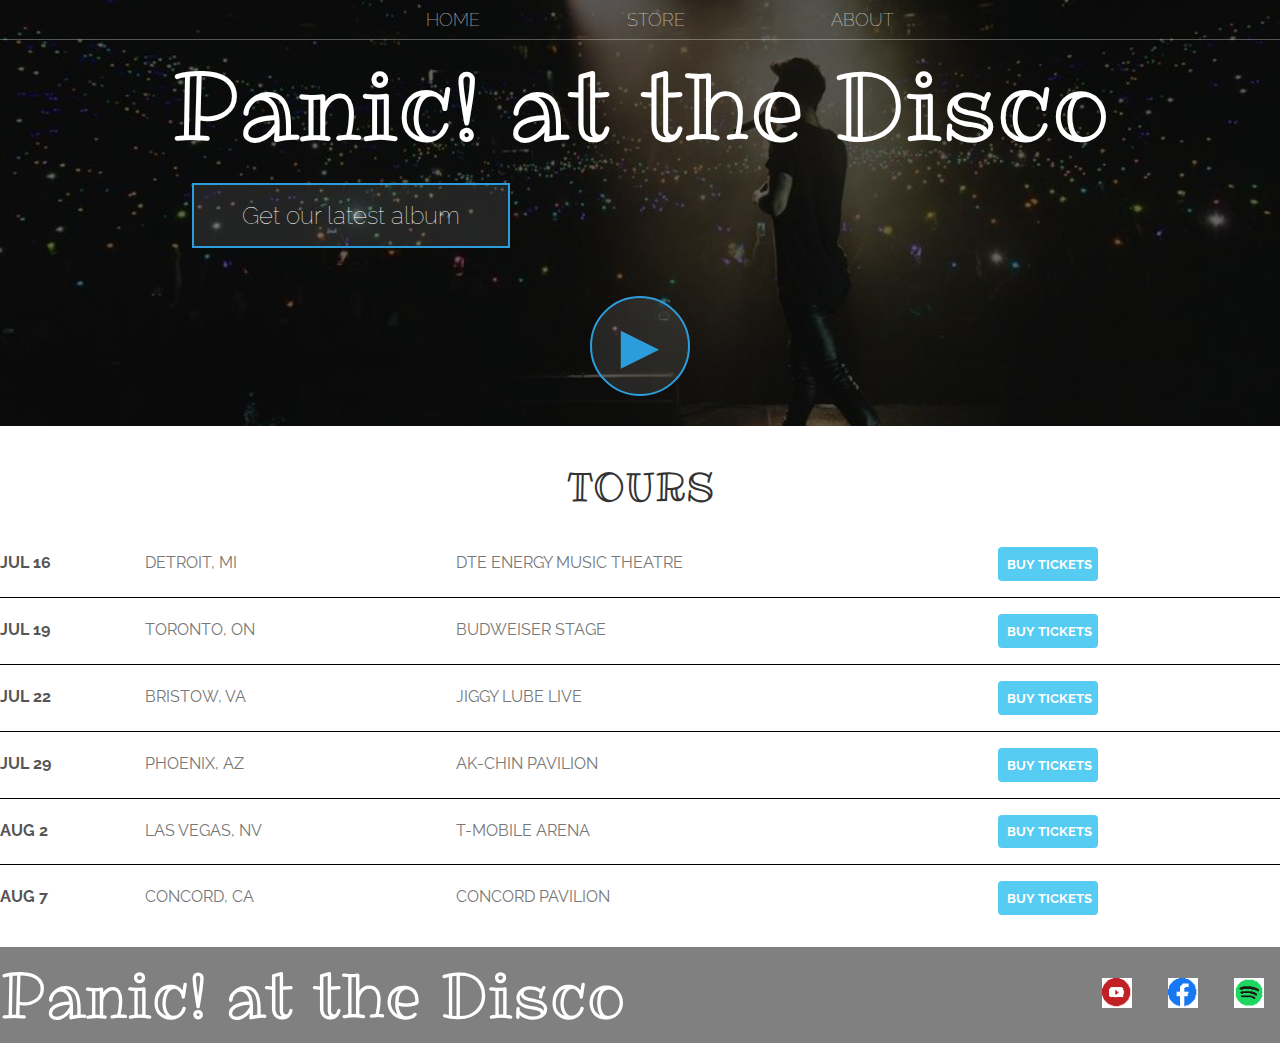
<file: index.html>
<!DOCTYPE html>
<html>
<head>
	<title>PANIC! AT THE DISCO | Home</title>
	<meta name="description" content="this is the description">
	<link rel="stylesheet" href="style.css">
</head>
<body>
	<header class="main-header">
		<nav class="nav main-nav">
			<ul>
				<li><a href="index.html">HOME</a></li>
				<li><a href="store.html">STORE</a></li>
				<li><a href="about.html">ABOUT</a></li>
			</ul>
		</nav>
		<h1 class="band-name band-name-large">Panic! at the Disco</h1>
		<div class="container">
		<button class="btn btn-header" type="button">Get our latest album</button>
		</div>
		<!-- TODO: find a suitable bg image -->
		<button class="btn btn-header btn-play" type="button">&#9658;</button>
	</header>
		<section class="content-section container">
			<h2 class="section-header">TOURS</h2>
			<div>
				<div class="tour-row">
					<span class="tour-item tour-date">JUL 16</span>
				
					<span class="tour-item tour-city">DETROIT, MI</span>
		
					<span class="tour-item tour-arena">DTE ENERGY MUSIC THEATRE</span>
			
					<button class="btn tour-item tour-btn btn-primary" type="button">BUY TICKETS</button>
			
				</div>
				<div class="tour-row">
					<span class="tour-item tour-date">JUL 19</span>
	
					<span class="tour-item tour-city">TORONTO, ON</span>

					<span class="tour-item tour-arena">BUDWEISER STAGE</span>

					<button class="btn tour-item tour-btn btn-primary" type="button">BUY TICKETS</button>
		
				</div>
				<div class="tour-row">
					<span class="tour-item tour-date">JUL 22</span>
			
					<span class="tour-item tour-city">BRISTOW, VA</span>
			
					<span class="tour-item tour-arena">JIGGY LUBE LIVE</span>
		
					<button class="btn tour-item tour-btn btn-primary" type="button">BUY TICKETS</button>
			
				</div>
				<div class="tour-row">
					<span class="tour-item tour-date">JUL 29</span>
	
					<span class="tour-item tour-city">PHOENIX, AZ</span>
		
					<span class="tour-item tour-arena">AK-CHIN PAVILION</span>
		
					<button class="btn tour-item tour-btn btn-primary" type="button">BUY TICKETS</button>
		
				</div>
				<div class="tour-row">
					<span class="tour-item tour-date">AUG 2</span>
	
					<span class="tour-item tour-city">LAS VEGAS, NV</span>
		
					<span class="tour-item tour-arena">T-MOBILE ARENA</span>

					<button class="btn tour-item tour-btn btn-primary" type="button">BUY TICKETS</button>
	
				</div>
				<div class="tour-row">
					<span class="tour-item tour-date">AUG 7</span>
	
					<span class="tour-item tour-city">CONCORD, CA</span>
		
					<span class="tour-item tour-arena">CONCORD PAVILION</span>
		
					<button class="btn tour-item tour-btn btn-primary" type="button">BUY TICKETS</button>
		
				</div>
			</div>
		</section>
		<footer class="main-footer">
		<div class="container main-footer-container">
			<h3 class="band-name">Panic! at the Disco</h3>

			<ul class="nav footer-nav">
				<li>
					<a href="https://youtube.com" target="_blank"><img src="youtubelogo.png"></a>
				</li>
				<li>
					<a href="https://facebook.com" target="_blank"><img src="facebooklogo.png"></a>
				</li>
				<li>
					<a href="https://spotify.com" target="_blank"><img src="spotifylogo.png"></a>
				</li>
			</ul>
		</div>
		</footer>
</body>
</html>
</file>
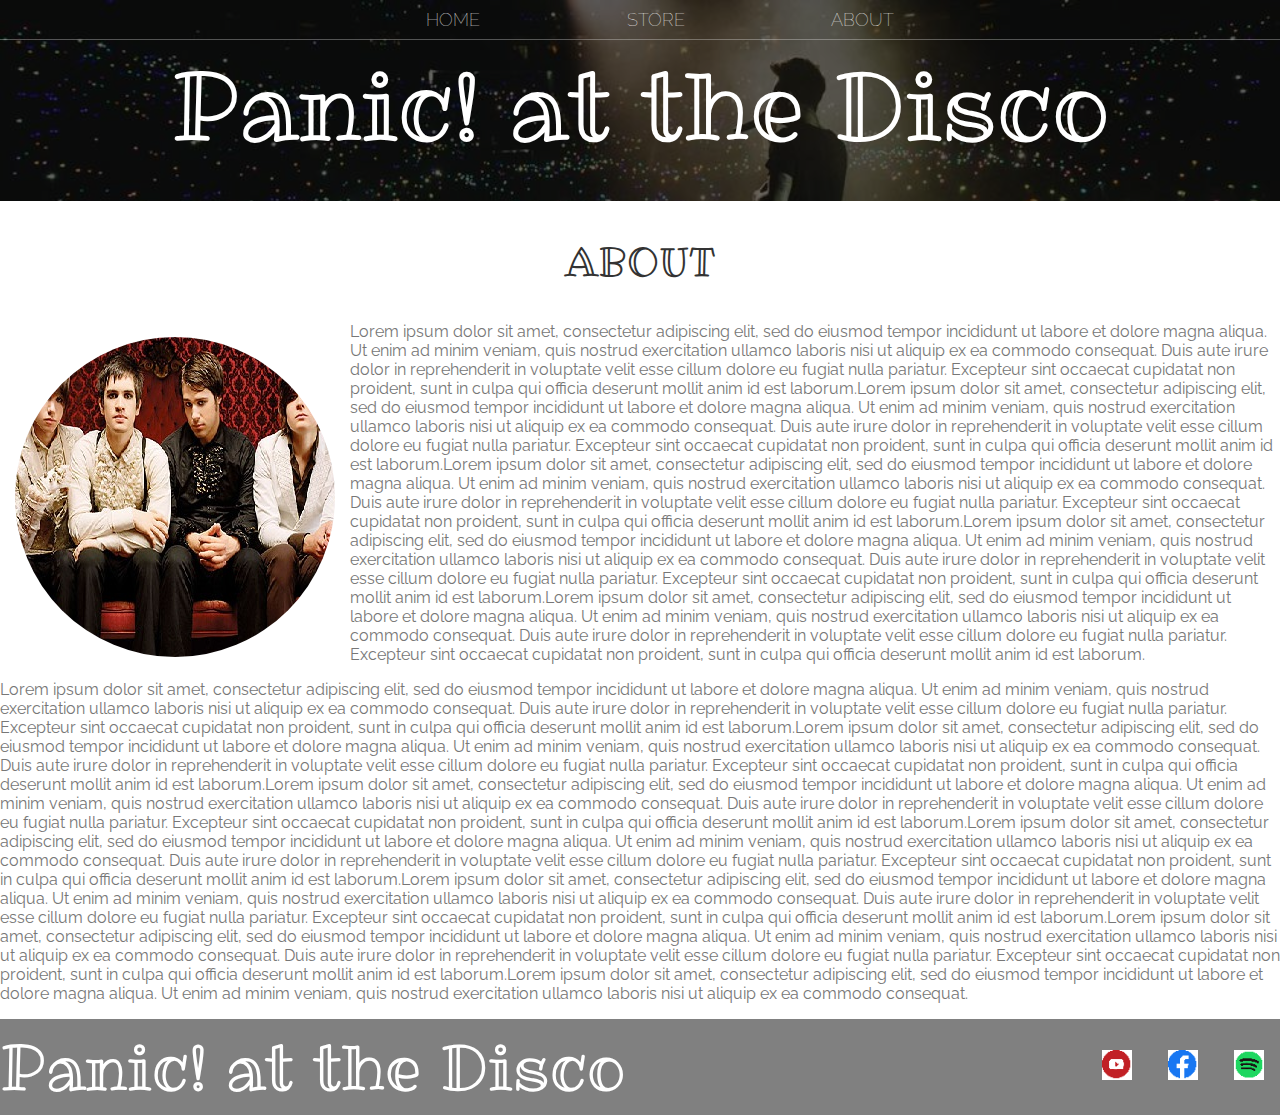
<file: about.html>
<!DOCTYPE html>
<html>
<head>
		<title>PANIC! AT THE DISCO | About</title>
		<meta name="description" content="this is the description">
		<link rel="stylesheet" href="style.css">
</head>
<body>
	<header class="main-header">
		<nav class="nav main-nav">
			<ul>
				<li><a href="index.html">HOME</a></li>
				<li><a href="store.html">STORE</a></li>
				<li><a href="about.html">ABOUT</a></li>
			</ul>
		</nav>
		<h1 class="band-name band-name-large">Panic! at the Disco</h1>
	</header>
		<section class="content-section container">
			<h2 class="section-header">ABOUT</h2>
			<img class="about-band-image" src="PATD.jpg">
			<p>Lorem ipsum dolor sit amet, consectetur adipiscing elit, sed do eiusmod tempor incididunt ut labore et dolore magna aliqua. Ut enim ad minim veniam, quis nostrud exercitation ullamco laboris nisi ut aliquip ex ea commodo consequat. Duis aute irure dolor in reprehenderit in voluptate velit esse cillum dolore eu fugiat nulla pariatur. Excepteur sint occaecat cupidatat non proident, sunt in culpa qui officia deserunt mollit anim id est laborum.Lorem ipsum dolor sit amet, consectetur adipiscing elit, sed do eiusmod tempor incididunt ut labore et dolore magna aliqua. Ut enim ad minim veniam, quis nostrud exercitation ullamco laboris nisi ut aliquip ex ea commodo consequat. Duis aute irure dolor in reprehenderit in voluptate velit esse cillum dolore eu fugiat nulla pariatur. Excepteur sint occaecat cupidatat non proident, sunt in culpa qui officia deserunt mollit anim id est laborum.Lorem ipsum dolor sit amet, consectetur adipiscing elit, sed do eiusmod tempor incididunt ut labore et dolore magna aliqua. Ut enim ad minim veniam, quis nostrud exercitation ullamco laboris nisi ut aliquip ex ea commodo consequat. Duis aute irure dolor in reprehenderit in voluptate velit esse cillum dolore eu fugiat nulla pariatur. Excepteur sint occaecat cupidatat non proident, sunt in culpa qui officia deserunt mollit anim id est laborum.Lorem ipsum dolor sit amet, consectetur adipiscing elit, sed do eiusmod tempor incididunt ut labore et dolore magna aliqua. Ut enim ad minim veniam, quis nostrud exercitation ullamco laboris nisi ut aliquip ex ea commodo consequat. Duis aute irure dolor in reprehenderit in voluptate velit esse cillum dolore eu fugiat nulla pariatur. Excepteur sint occaecat cupidatat non proident, sunt in culpa qui officia deserunt mollit anim id est laborum.Lorem ipsum dolor sit amet, consectetur adipiscing elit, sed do eiusmod tempor incididunt ut labore et dolore magna aliqua. Ut enim ad minim veniam, quis nostrud exercitation ullamco laboris nisi ut aliquip ex ea commodo consequat. Duis aute irure dolor in reprehenderit in voluptate velit esse cillum dolore eu fugiat nulla pariatur. Excepteur sint occaecat cupidatat non proident, sunt in culpa qui officia deserunt mollit anim id est laborum.</p>
			
			<p>Lorem ipsum dolor sit amet, consectetur adipiscing elit, sed do eiusmod tempor incididunt ut labore et dolore magna aliqua. Ut enim ad minim veniam, quis nostrud exercitation ullamco laboris nisi ut aliquip ex ea commodo consequat. Duis aute irure dolor in reprehenderit in voluptate velit esse cillum dolore eu fugiat nulla pariatur. Excepteur sint occaecat cupidatat non proident, sunt in culpa qui officia deserunt mollit anim id est laborum.Lorem ipsum dolor sit amet, consectetur adipiscing elit, sed do eiusmod tempor incididunt ut labore et dolore magna aliqua. Ut enim ad minim veniam, quis nostrud exercitation ullamco laboris nisi ut aliquip ex ea commodo consequat. Duis aute irure dolor in reprehenderit in voluptate velit esse cillum dolore eu fugiat nulla pariatur. Excepteur sint occaecat cupidatat non proident, sunt in culpa qui officia deserunt mollit anim id est laborum.Lorem ipsum dolor sit amet, consectetur adipiscing elit, sed do eiusmod tempor incididunt ut labore et dolore magna aliqua. Ut enim ad minim veniam, quis nostrud exercitation ullamco laboris nisi ut aliquip ex ea commodo consequat. Duis aute irure dolor in reprehenderit in voluptate velit esse cillum dolore eu fugiat nulla pariatur. Excepteur sint occaecat cupidatat non proident, sunt in culpa qui officia deserunt mollit anim id est laborum.Lorem ipsum dolor sit amet, consectetur adipiscing elit, sed do eiusmod tempor incididunt ut labore et dolore magna aliqua. Ut enim ad minim veniam, quis nostrud exercitation ullamco laboris nisi ut aliquip ex ea commodo consequat. Duis aute irure dolor in reprehenderit in voluptate velit esse cillum dolore eu fugiat nulla pariatur. Excepteur sint occaecat cupidatat non proident, sunt in culpa qui officia deserunt mollit anim id est laborum.Lorem ipsum dolor sit amet, consectetur adipiscing elit, sed do eiusmod tempor incididunt ut labore et dolore magna aliqua. Ut enim ad minim veniam, quis nostrud exercitation ullamco laboris nisi ut aliquip ex ea commodo consequat. Duis aute irure dolor in reprehenderit in voluptate velit esse cillum dolore eu fugiat nulla pariatur. Excepteur sint occaecat cupidatat non proident, sunt in culpa qui officia deserunt mollit anim id est laborum.Lorem ipsum dolor sit amet, consectetur adipiscing elit, sed do eiusmod tempor incididunt ut labore et dolore magna aliqua. Ut enim ad minim veniam, quis nostrud exercitation ullamco laboris nisi ut aliquip ex ea commodo consequat. Duis aute irure dolor in reprehenderit in voluptate velit esse cillum dolore eu fugiat nulla pariatur. Excepteur sint occaecat cupidatat non proident, sunt in culpa qui officia deserunt mollit anim id est laborum.Lorem ipsum dolor sit amet, consectetur adipiscing elit, sed do eiusmod tempor incididunt ut labore et dolore magna aliqua. Ut enim ad minim veniam, quis nostrud exercitation ullamco laboris nisi ut aliquip ex ea commodo consequat.</p>
		</section>
		<footer class="main-footer">
		<div class="container main-footer-container">
			<h3 class="band-name">Panic! at the Disco</h3>

			<ul class="nav footer-nav">
				<li>
					<a href="https://youtube.com" target="_blank"><img src="youtubelogo.png"></a>
				</li>
				<li>
					<a href="https://facebook.com" target="_blank"><img src="facebooklogo.png"></a>
				</li>
				<li>
					<a href="https://spotify.com" target="_blank"><img src="spotifylogo.png"></a>
				</li>
			</ul>
		</div>
		</footer>
</body>
</html>
</file>
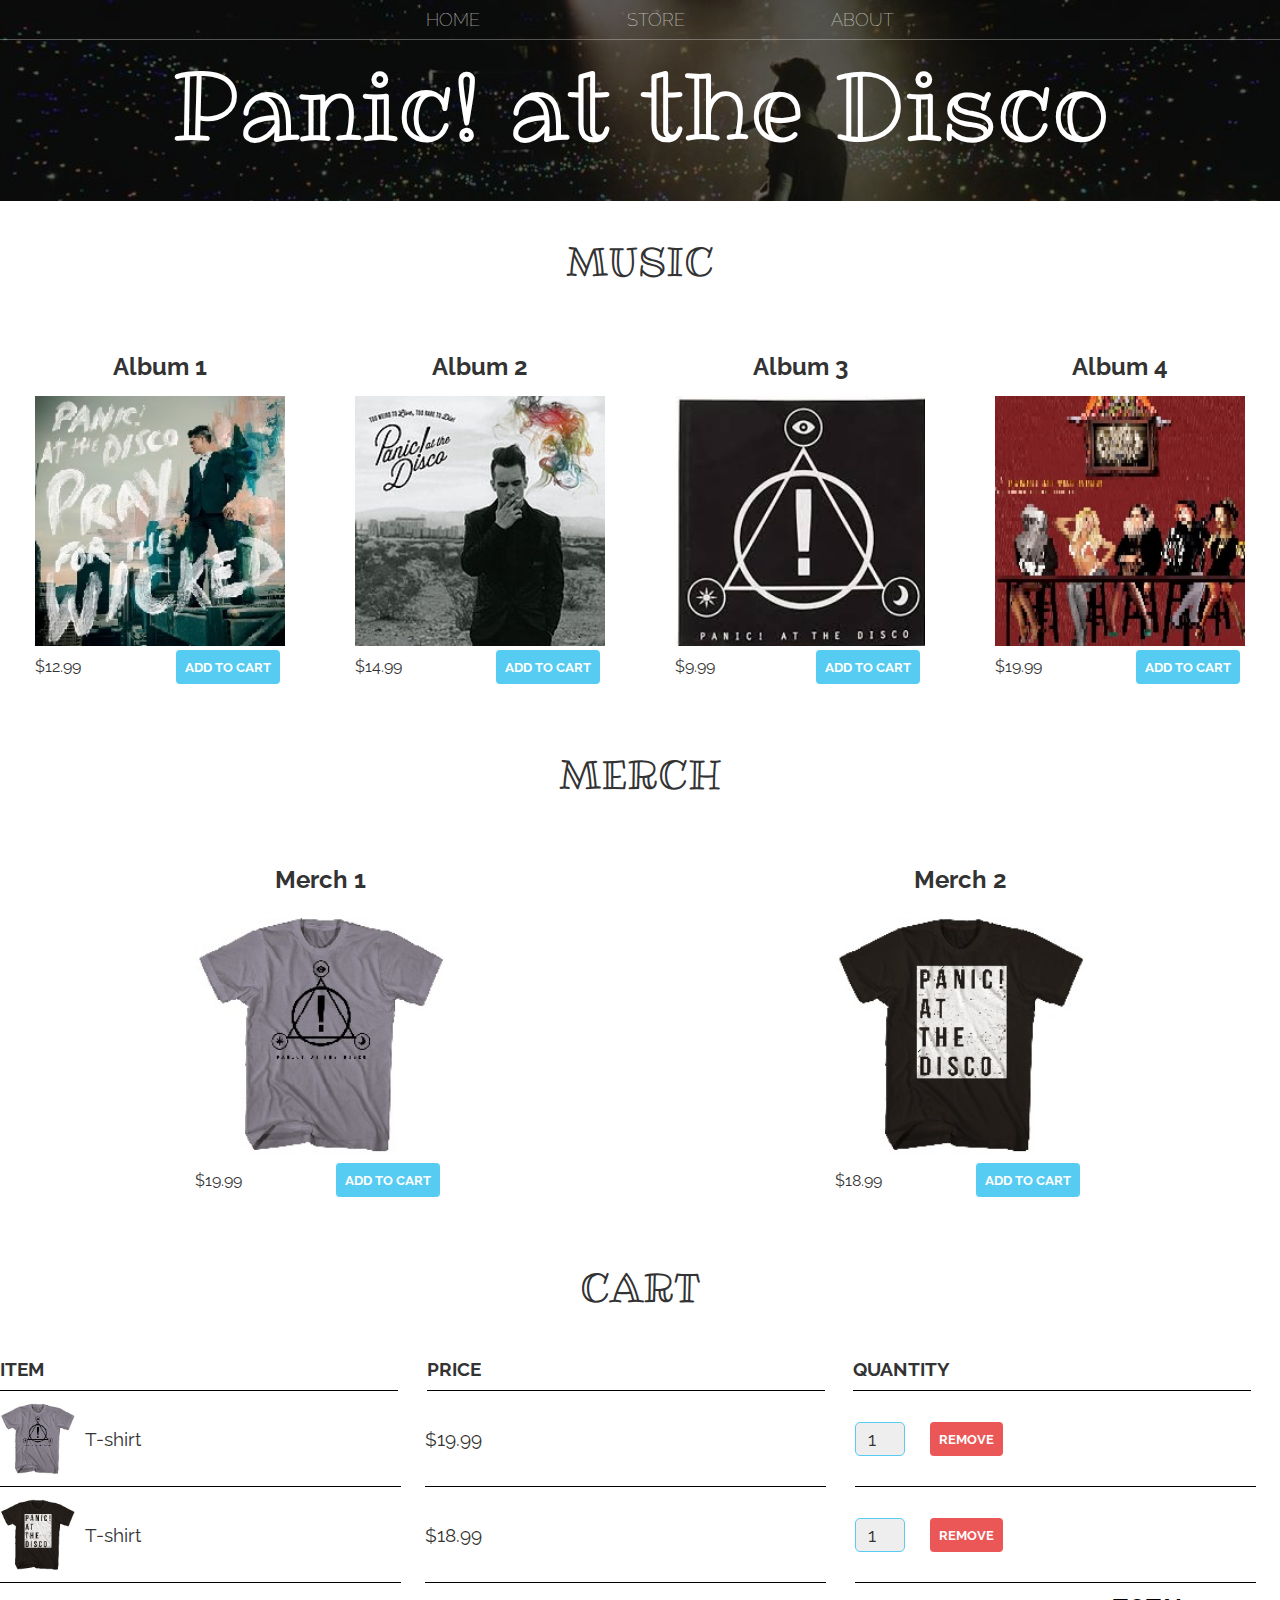
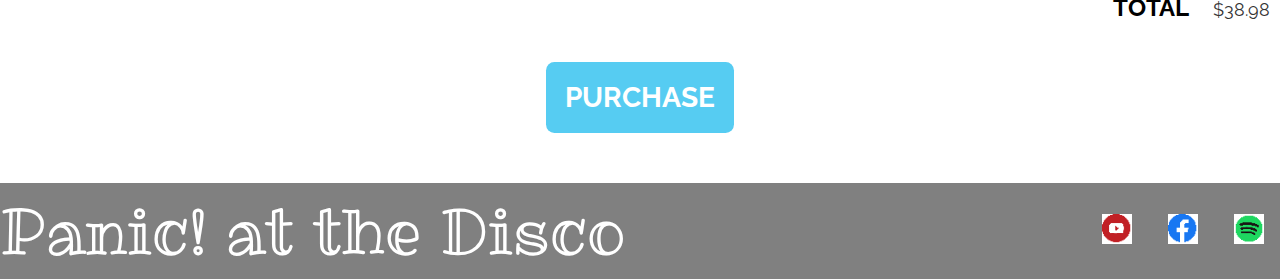
<file: store.html>
<!DOCTYPE html>
<html>
<head>
		<title>PANIC! AT THE DISCO | Store</title>
		<meta name="description" content="this is the description">
		<link rel="stylesheet" href="style.css">
</head>
<body>
	<header class="main-header">
		<nav class="nav main-nav">
			<ul>
				<li><a href="index.html">HOME</a></li>
				<li><a href="store.html">STORE</a></li>
				<li><a href="about.html">ABOUT</a></li>
			</ul>
		</nav>
		<h1 class="band-name band-name-large">Panic! at the Disco</h1>
	</header>
		<section class="container content-section">
			<h2 class="section-header">MUSIC</h2>
				<div class="shop-items">
					<div class="shop-item">
						<span class="shop-item-title">Album 1</span>
						<img class="shop-item-image" src="Album 1.jpg">
							<div class="shop-item-details">
								<span class="shop-item-price">$12.99</span>
								<button class="btn btn-primary 	shop-item-button role="button">ADD TO CART</button>
							</div>
					</div>

					<div class="shop-item">
						<span class="shop-item-title">Album 2</span>
						<img class="shop-item-image" src="Album 2.jpg">
						<div class="shop-item-details">
							<span class="shop-item-price">$14.99</span>
							<button class="btn btn-primary 	shop-item-button role="button">ADD TO CART</button>
						</div>
					</div>

					<div class="shop-item">
						<span class="shop-item-title">Album 3</span>
						<img class="shop-item-image" src="Album 3.jpg">
						<div class="shop-item-details">
							<span class="shop-item-price">$9.99</span>
							<button class="btn btn-primary 	shop-item-button role="button">ADD TO CART</button>
						</div>
					</div>

					<div class="shop-item">	
						<span class="shop-item-title">Album 4</span>
						<img class="shop-item-image" src="Album 4.jpg">
						<div class="shop-item-details">
							<span class="shop-item-price">$19.99</span>
							<button class="btn btn-primary 	shop-item-button role="button">ADD TO CART</button>
						</div>
					</div>
				</div>	
		</section>

		<section>
			<h2 class="section-header">MERCH</h2>
				<div class="shop-items">
					<div class="shop-item">
						<span class="shop-item-title">Merch 1</span>
						<img class="shop-item-image" src="Merch 1.jpg">
							<div class="shop-item-details">
								<span class="shop-item-price">$19.99</span>
								<button class="btn btn-primary 	shop-item-button role="button">ADD TO CART</button>
							</div>
					</div>

					<div class="shop-item">
						<span class="shop-item-title">Merch 2</span>
						<img class="shop-item-image" src="Merch 2.jpg">
							<div class="shop-item-details">
								<span class="shop-item-price">$18.99</span>
								<button class="btn btn-primary 	shop-item-button role="button">ADD TO CART</button>
							</div>
					</div>
				</div>
		</section>

		<section class="container content-section">
			<h2 class="section-header">CART</h2>
				<div class="cart-row">
					<span class="cart-item cart-header cart-column">ITEM</span>
					<span class="cart-item cart-header cart-column">PRICE</span>
					<span class="cart-item cart-header cart-column">QUANTITY</span>
				</div>
				<div class="cart-items">
				<div class="cart-row">
					<div class="cart-item cart-column">
						<img class="cart-item-image" src="Merch 1.jpg" width="100" height="100">
						<span class="cart-item-title">T-shirt</span>
					</div>
					<span class="cart-price cart-column">$19.99</span>
					<div class="cart-quantity cart-column">
						<input class="cart-quantity-input" type="number" value="1">
						<button class="btn btn-danger cart-quantity-button" role="button">REMOVE</button>
					</div>
				</div>
				</div>
				<div class="cart-row">
					<div class="cart-item cart-column">
						<img class="cart-item-image" src="Merch 2.jpg" width="100" height="100">
						<span class="cart-item-title">T-shirt</span>
					</div>
						<span class="cart-price cart-column">$18.99</span>
					<div class="cart-quantity cart-column">
						<input class="cart-quantity-input" type="number" value="1">
						<button class="btn btn-danger cart-quantity-button" role="button">REMOVE</button>
					</div>	
				</div>

				<div class="cart-total">
					<strong class="cart-total-title">TOTAL</strong>
					<span class="cart-total-price">$38.98</span>
				</div>
					<button class="btn btn-primary btn-purchase" role="button">PURCHASE</button>
		</section>

		<footer class="main-footer">
		<div class="container main-footer-container">
			<h3 class="band-name">Panic! at the Disco</h3>

			<ul class="nav footer-nav">
				<li>
					<a href="https://youtube.com" target="_blank"><img src="youtubelogo.png"></a>
				</li>
				<li>
					<a href="https://facebook.com" target="_blank"><img src="facebooklogo.png"></a>
				</li>
				<li>
					<a href="https://spotify.com" target="_blank"><img src="spotifylogo.png"></a>
				</li>
			</ul>
		</div>
		</footer>
</body>
</html>
</file>
<file: style.css>
@import url('https://fonts.googleapis.com/css?family=Raleway');
@import url('https://fonts.googleapis.com/css?family=Ribeye+Marrow');

*{
	box-sizing: border-box;
	font-family: Raleway;
	color: #777;
}

body{
	padding: 0;
	margin: 0;
}

.nav ul{
	margin: 0;
}

.nav li{
	display: inline;
}

.nav a{
	display: inline-block;
	padding: .5em;
	color: white;
	text-decoration: none;
}

.nav a:hover {
	background-color: rgba(225, 225, 225, .3);
}

.main-nav{
	text-align:  center;
	font-size: 1.1em;
	font-weight: lighter;
	border-bottom: 1px solid rgba(255, 255, 255, .3)
}

.main-nav li{
	padding: 0 5%;
}

.main-header{
	background-color: rgba(0, 0, 0, .6);
	background-image: url("header.jpg");
	background-blend-mode: multiply;
	background-size: cover;
	padding-bottom: 30px;
}

.band-name{
	text-align: center;
	margin: 0;
	font-size: 4em;
	font-family: Ribeye Marrow;
	color: white;
	font-weight: normal;
}

.band-name-large{
	font-size: 6em;
}

.content-section{
	margin: 1em;
}

.container{
	max-width: 1300px;
	margin: 0 auto;
	padding 0 1.5em;
}

.section-header{
	font-family: Ribeye Marrow;
	font-weight: normal;
	color: #333;
	text-align: center;
	font-size: 2.5em;
}

.about-band-image{
	float: left;
	margin: 15px;
	border-radius: 100%;
}

.main-footer{
	background-color: gray;
	color:white;
	padding: .25em 0;
}

.main-footer-container{
	display: flex;
	align-items: center;

}

.main-footer-container ul{
	flex-grow: 1;
	text-align: end;
}

.footer-nav li{
	padding: 0 .5em;
}

.footer-nav img{
	width: 30px;
	height: 30px;
}

.btn{
	text-align: center;
	vertical-align: middle;
	padding: .67em;
	cursor: pointer;
}

.btn-header{
	margin: .5em 15% 2em 15%;
	color: white;
	border: 2px solid #2D9CDB;
	background-color: rgba(255, 255, 255, .1);
	border-radius: 0;
	font-size: 1.5em;
	font-weight: lighter;
	padding-left: 2em;
	padding-right: 2em;
}

.btn-header:hover{
	background-color: rgba(255, 255, 255, .3)
}

.btn-play{
	margin: 0 auto;
	display: block;
	color: #2D9CDB;
	font-size: 4em;
	border-radius: 50%;
	padding: 0;
	width: 100px;
	height: 100px;
}

.tour-row{
	border-bottom: 1px solid black;
	padding-bottom: 1em;
	margin-bottom: 1em;
}

.tour-row:last-child{
	border-bottom: none;
}

.tour-item{
	display: inline-block;
	padding-right: .5em;
}

.tour-date{
	color:#555;
	font-weight: bold;
	width: 11%;
}

.tour-city{
	width: 24%;
}

.tour-arena{
	width: 42%;
}

.tour-btn{
	max-width: 19%;
}

 .btn-primary{
 	color: white;
 	background-color: #56CCF2;
 	border: none;
 	border-radius: .3em;
 	font-weight: bold;
 }

 .btn-primary:hover{
 	background-color: #2D9CDB;
 }

 .shop-item{
 	margin: 30px;
 }

 .shop-item-title{
 	display:block;
 	width: 100;
 	text-align: center;
 	font-weight: bold;
 	font-size: 1.5em;
 	color:#333;
 	margin-bottom: 15px;
 }

 .shop-item-image{
 	height: 250px;
 }

 .shop-item-details{
 	display: flex;
	align-items: center;
	padding-right: 5px;
 }

 .shop-item-price{
 	flex-grow: 1;
 	color:#333;
 }

.shop-items{
	display: flex;
	flex-wrap: wrap;
	justify-content: space-around;
}

.cart-header{
	font-weight: bold;
	font-size: 1.2em;
	color: #333;
}

.cart-column{
	display: flex;
	align-items: center;
	border-bottom: 1px solid black;
	margin-right: 1.5em;
	padding-bottom: 10px;
	margin-top:10px;
}

.cart-row{
	display: flex;
}

.cart-item{
	width: 35%;
}

.cart-price{
	width: 35%;
	font-size: 1.2em;
	color: #333;
}

.cart-quantity{
	width: 35%;
}

.cart-item-title{
	color:#333;
	margin-left: .5em;
	font-size: 1.2em;
}

.cart-item-image{
	width: 75px;
	height: auto; 
	border-radius: 10px;
}

.btn-danger{
	color:white;
	background-color: #EB5757;
	border: none;
	border-radius: .3em;
	font-weight: bold;
}

.btn-danger:hover{
	background-color: #CC4C4C;
}

.cart-quantity-input{
	height: 34px;
	width: 50px;
	border-radius: 5px;
	border: 1px solid #56CCF2;
	background-color: #eee;
	color: #333;
	padding: 0;
	text-align: center;
	font-size: 1.2em;
	margin-right: 25px;
}

.cart-total{
	text-align: end;
	margin-top: 10px;
	margin-right: 10px;
}

.cart-total-title{
	font-weight: bold;
	font-size: 1.5em;
	color: black;
	margin-right: 20px;
}

.cart-total-price{
	color: #333;
	font-size: 1.1em;
}

.btn-purchase{
	color:white;
	display: block;
	margin: 40px auto 50px auto;
	font-size: 1.75em;
	font-weight: bold;
}
</file>
